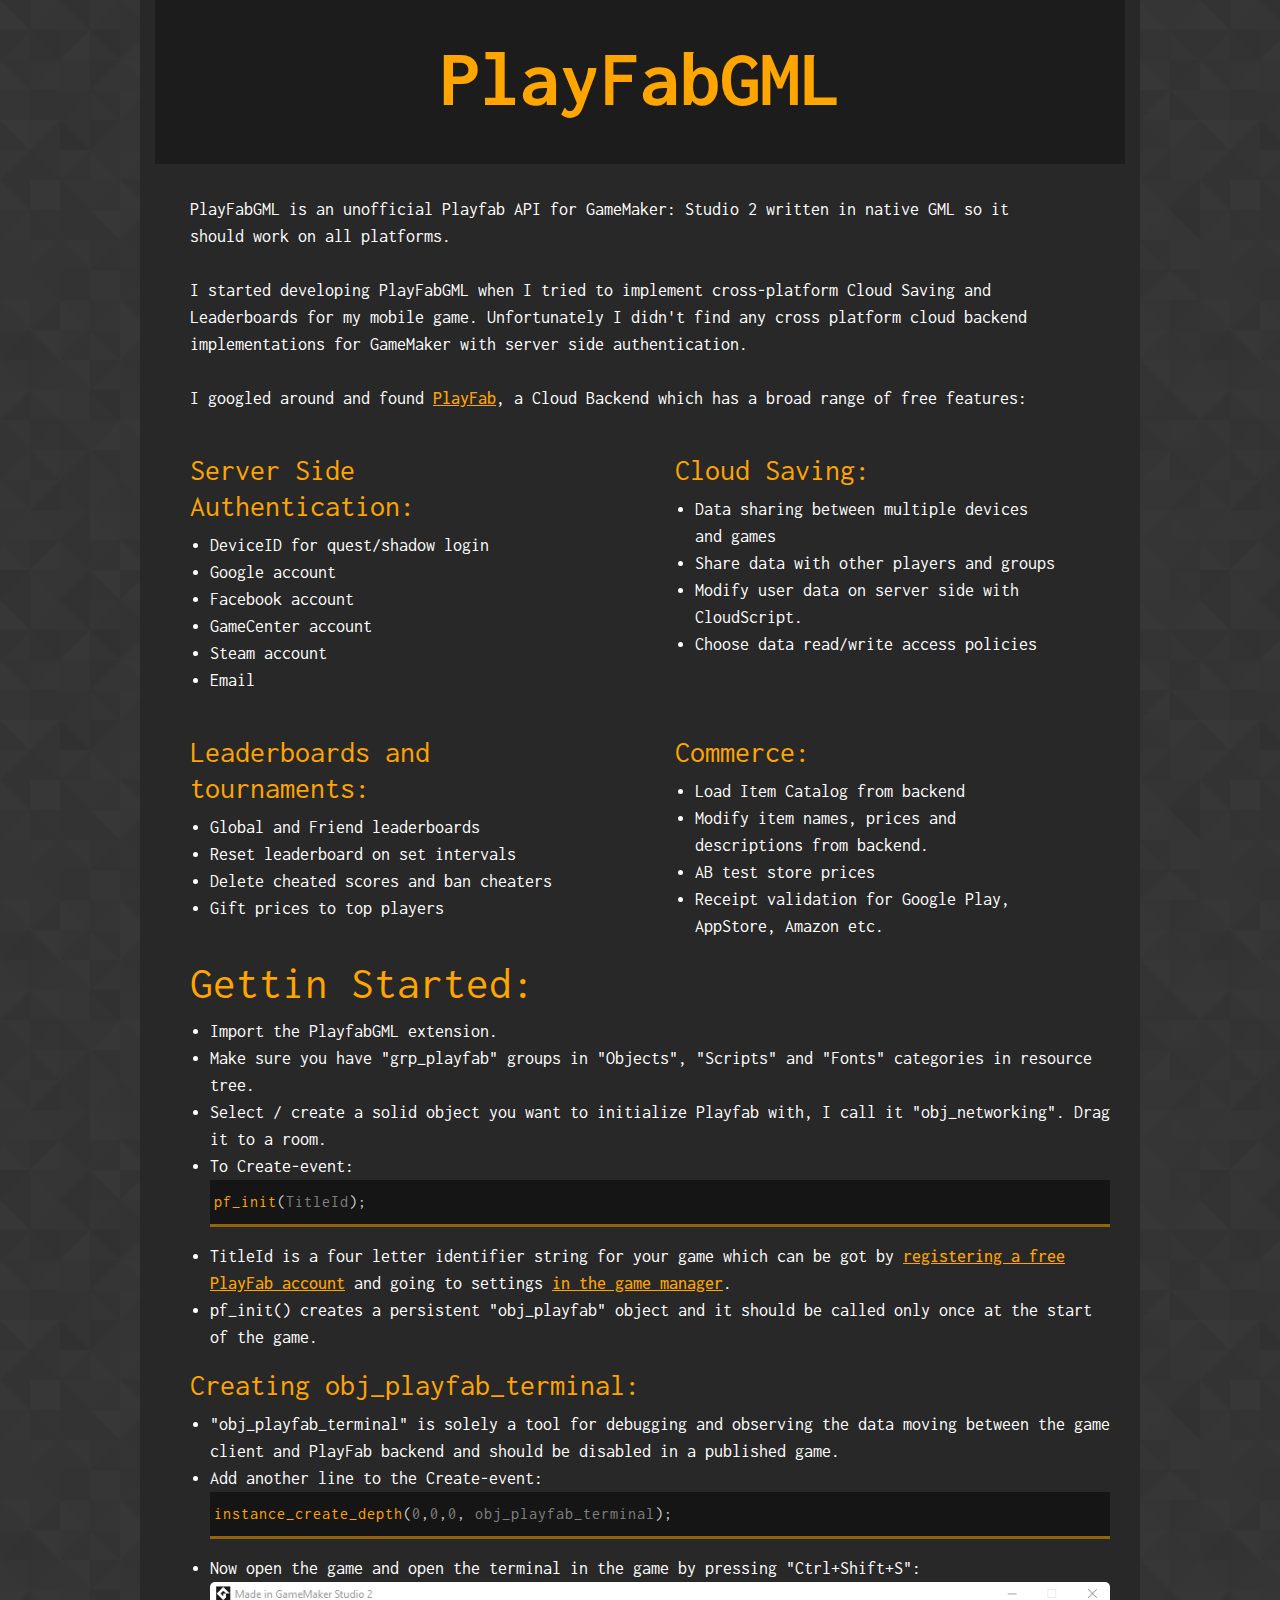
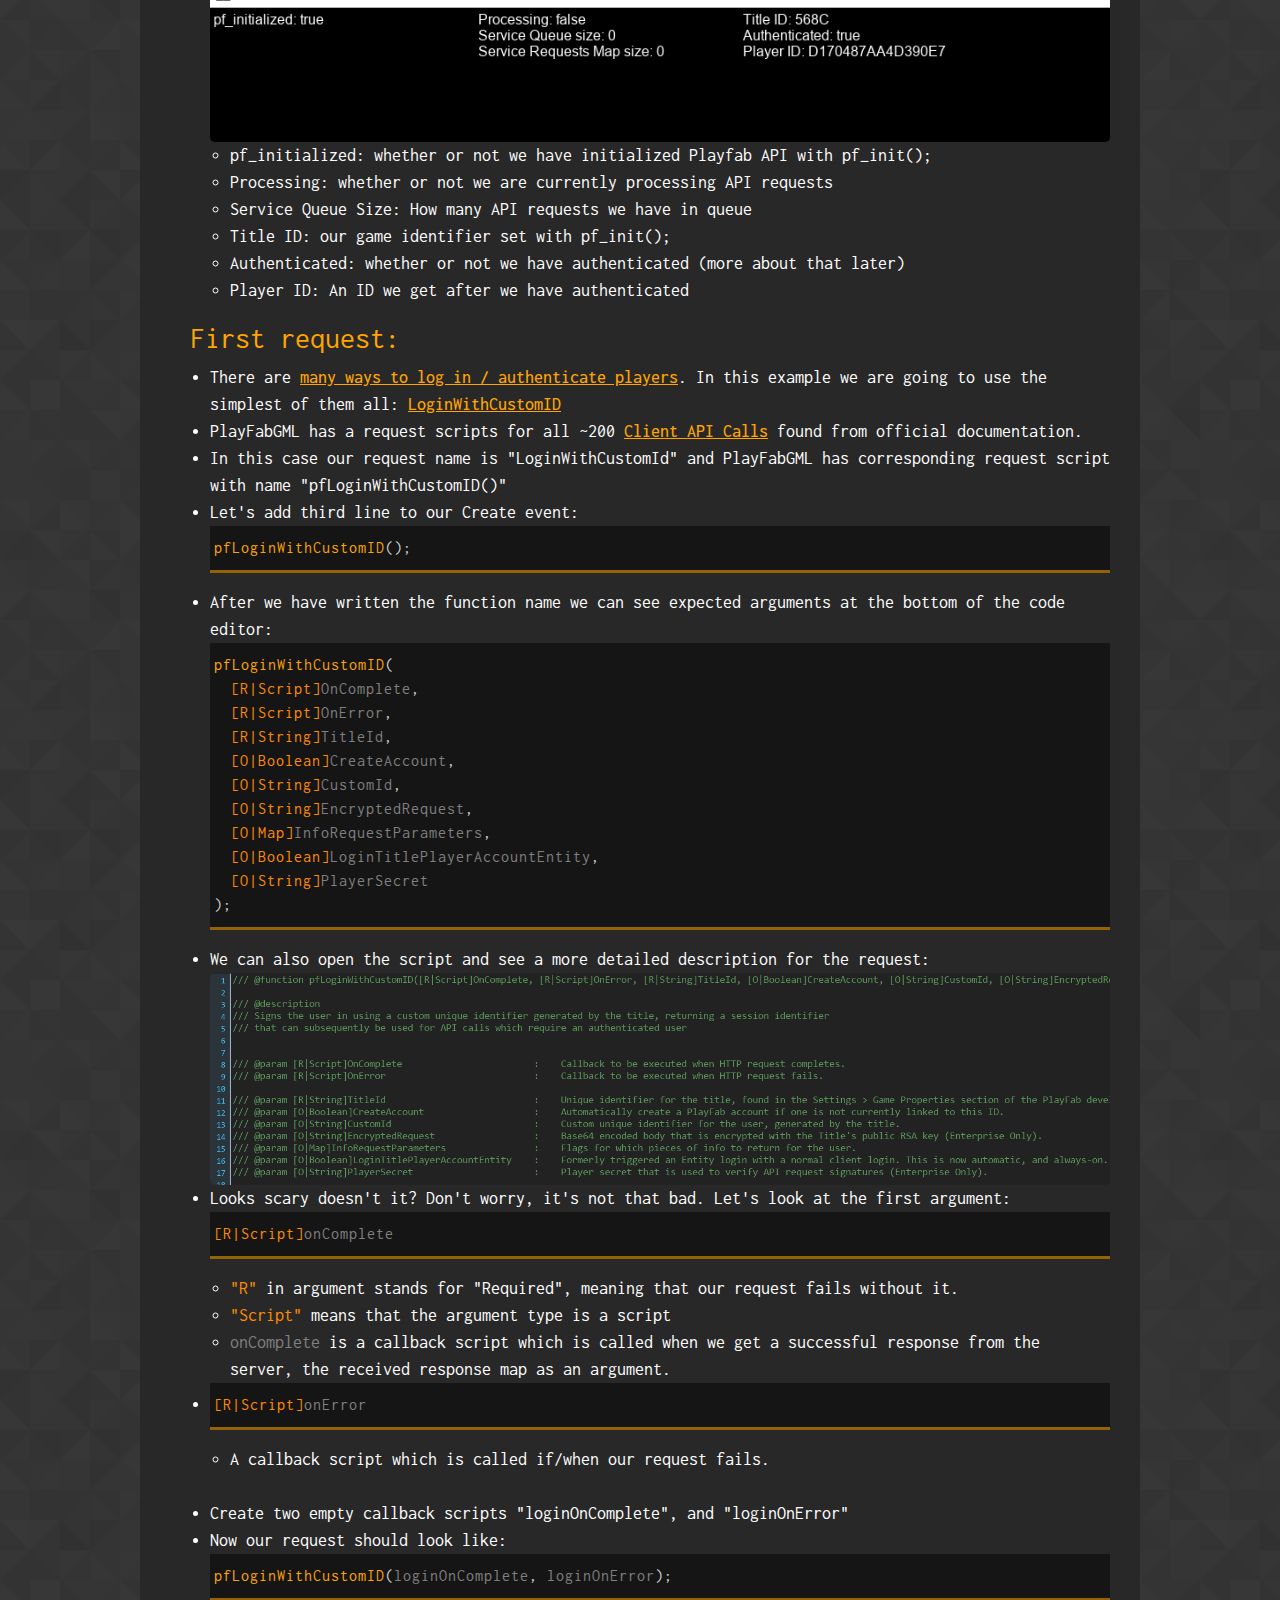
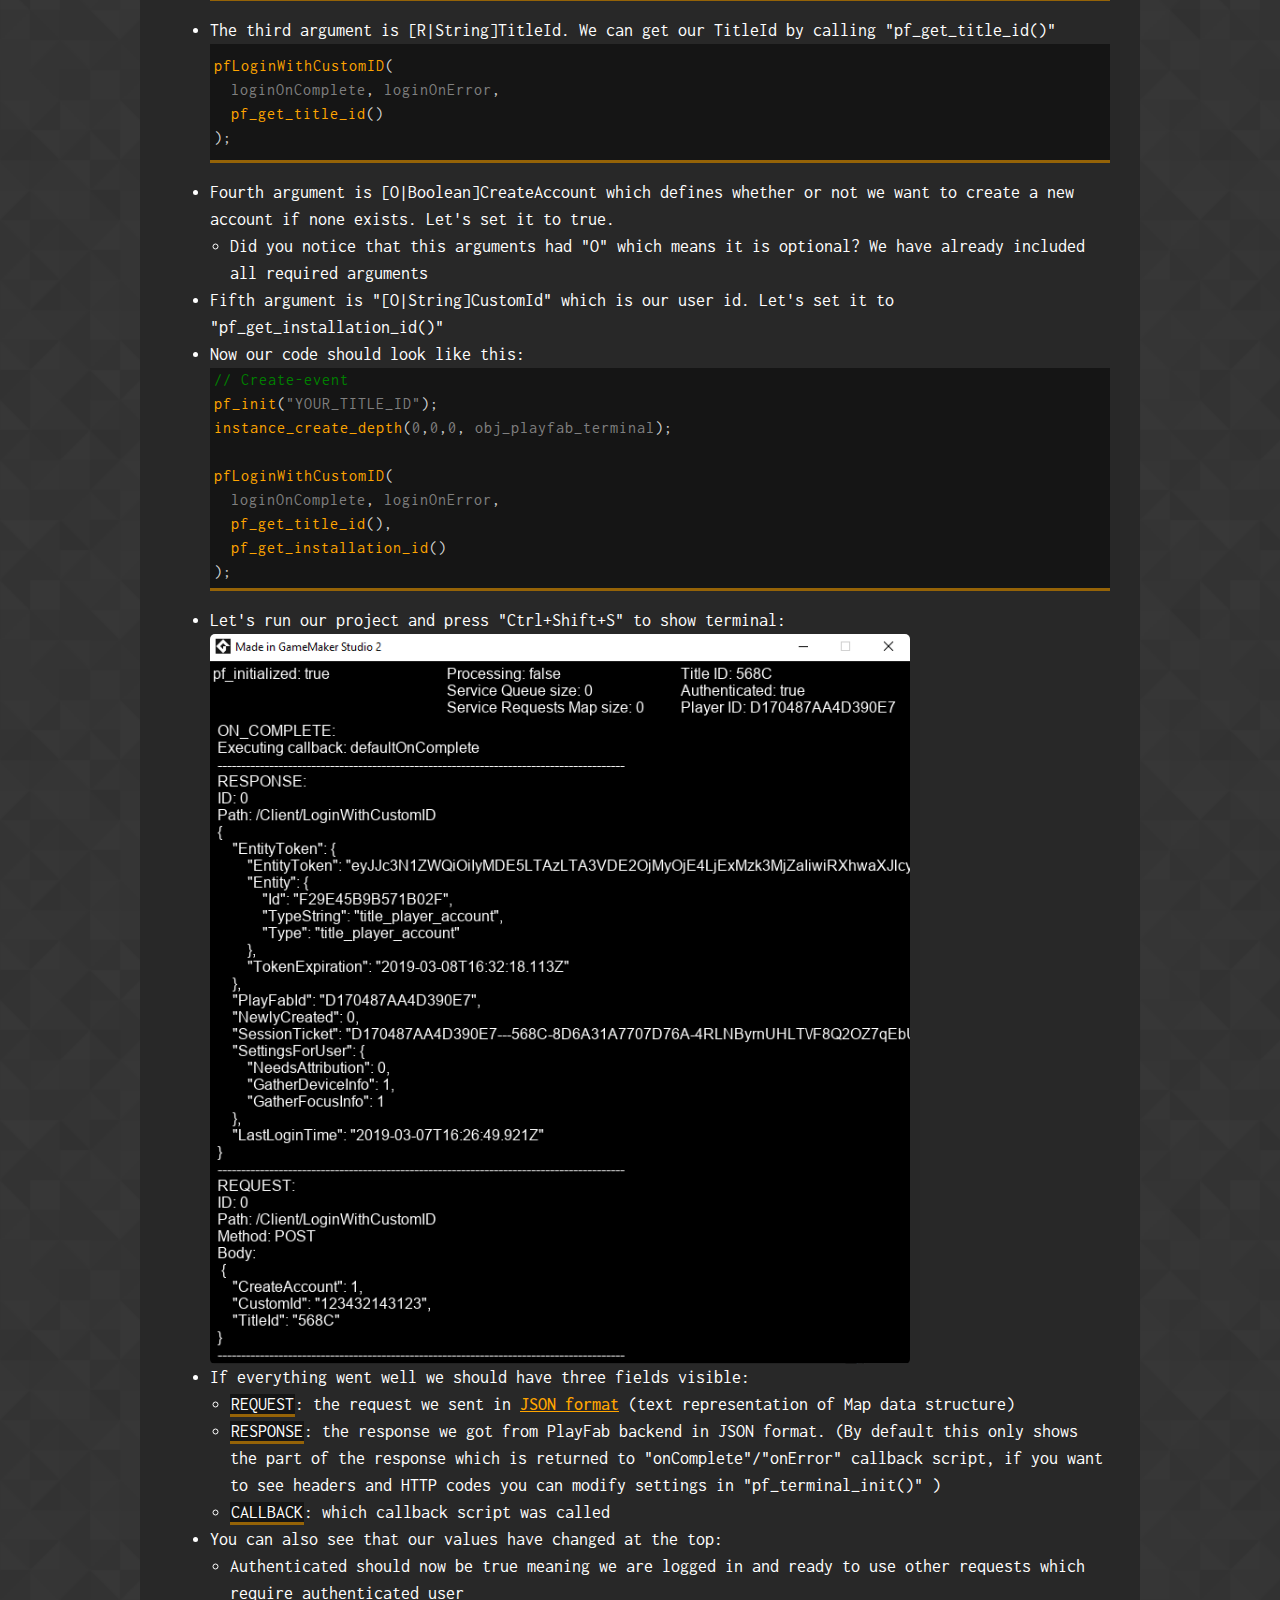
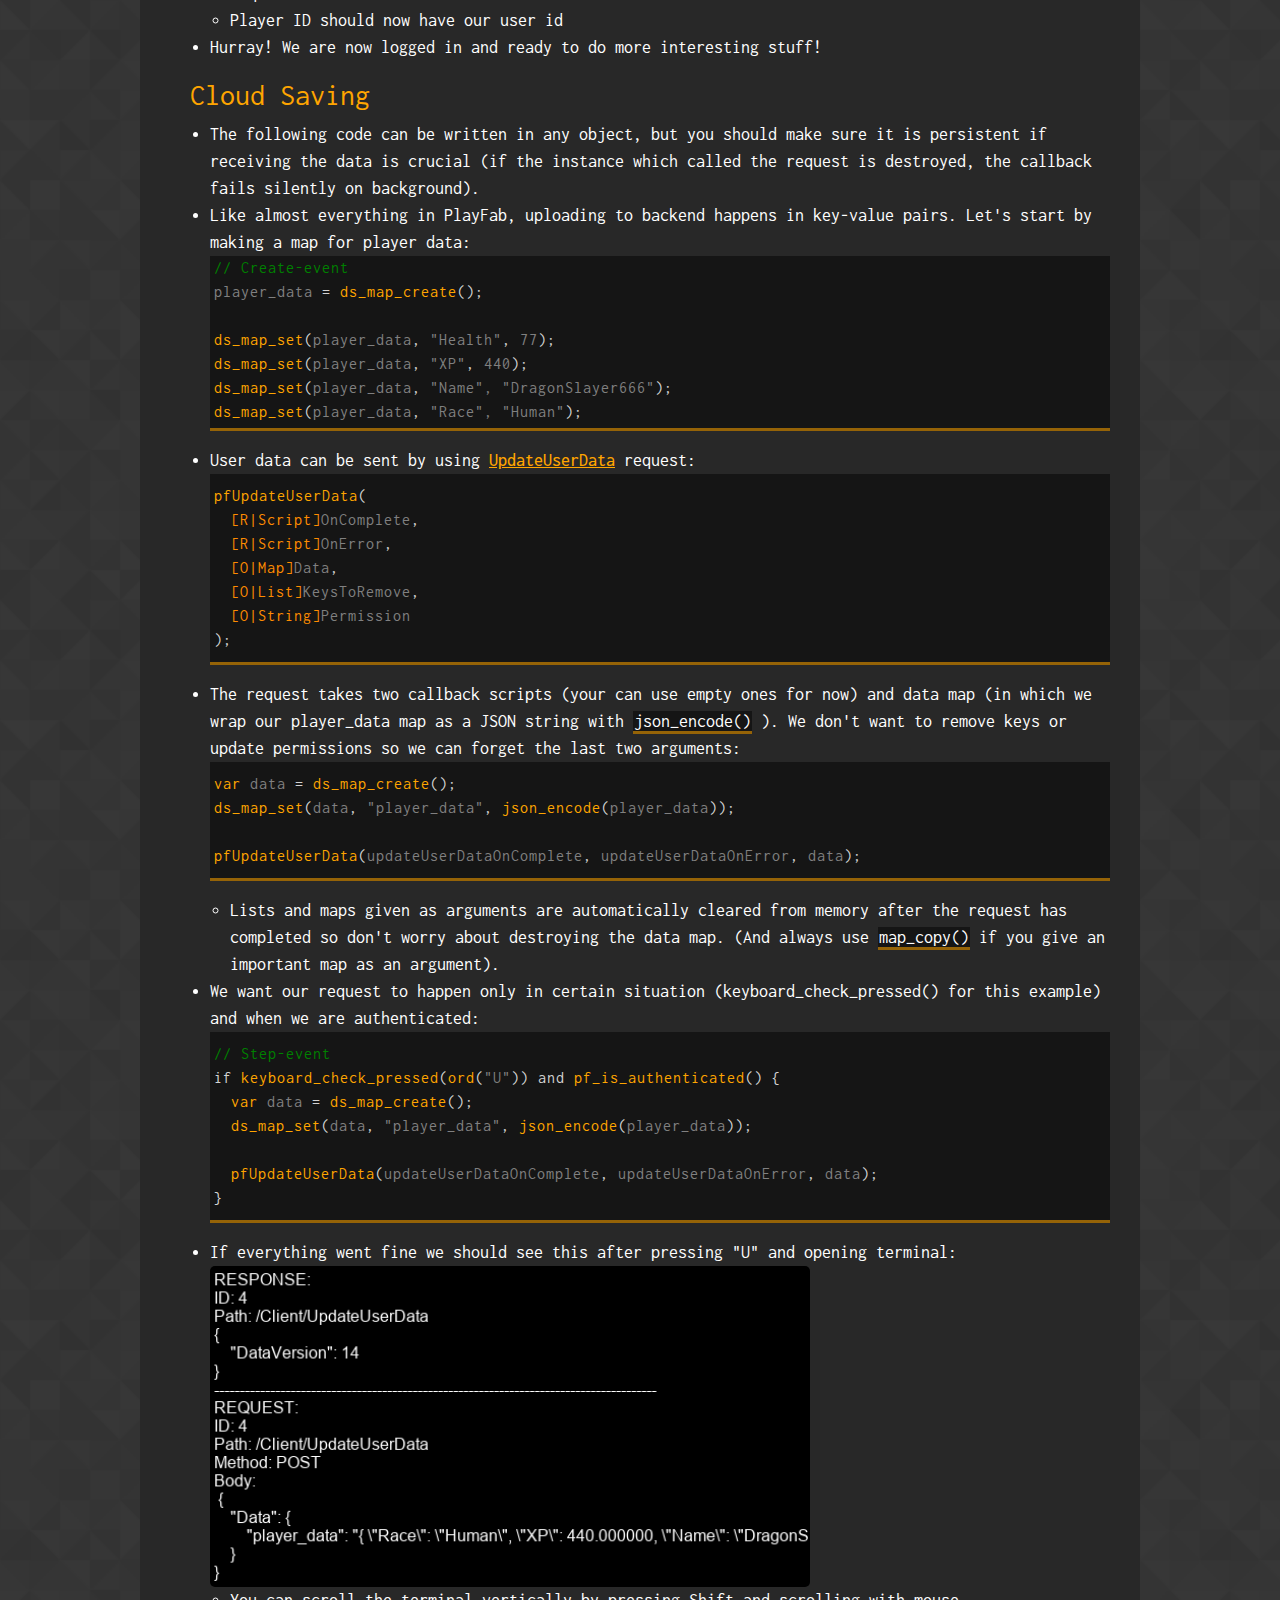
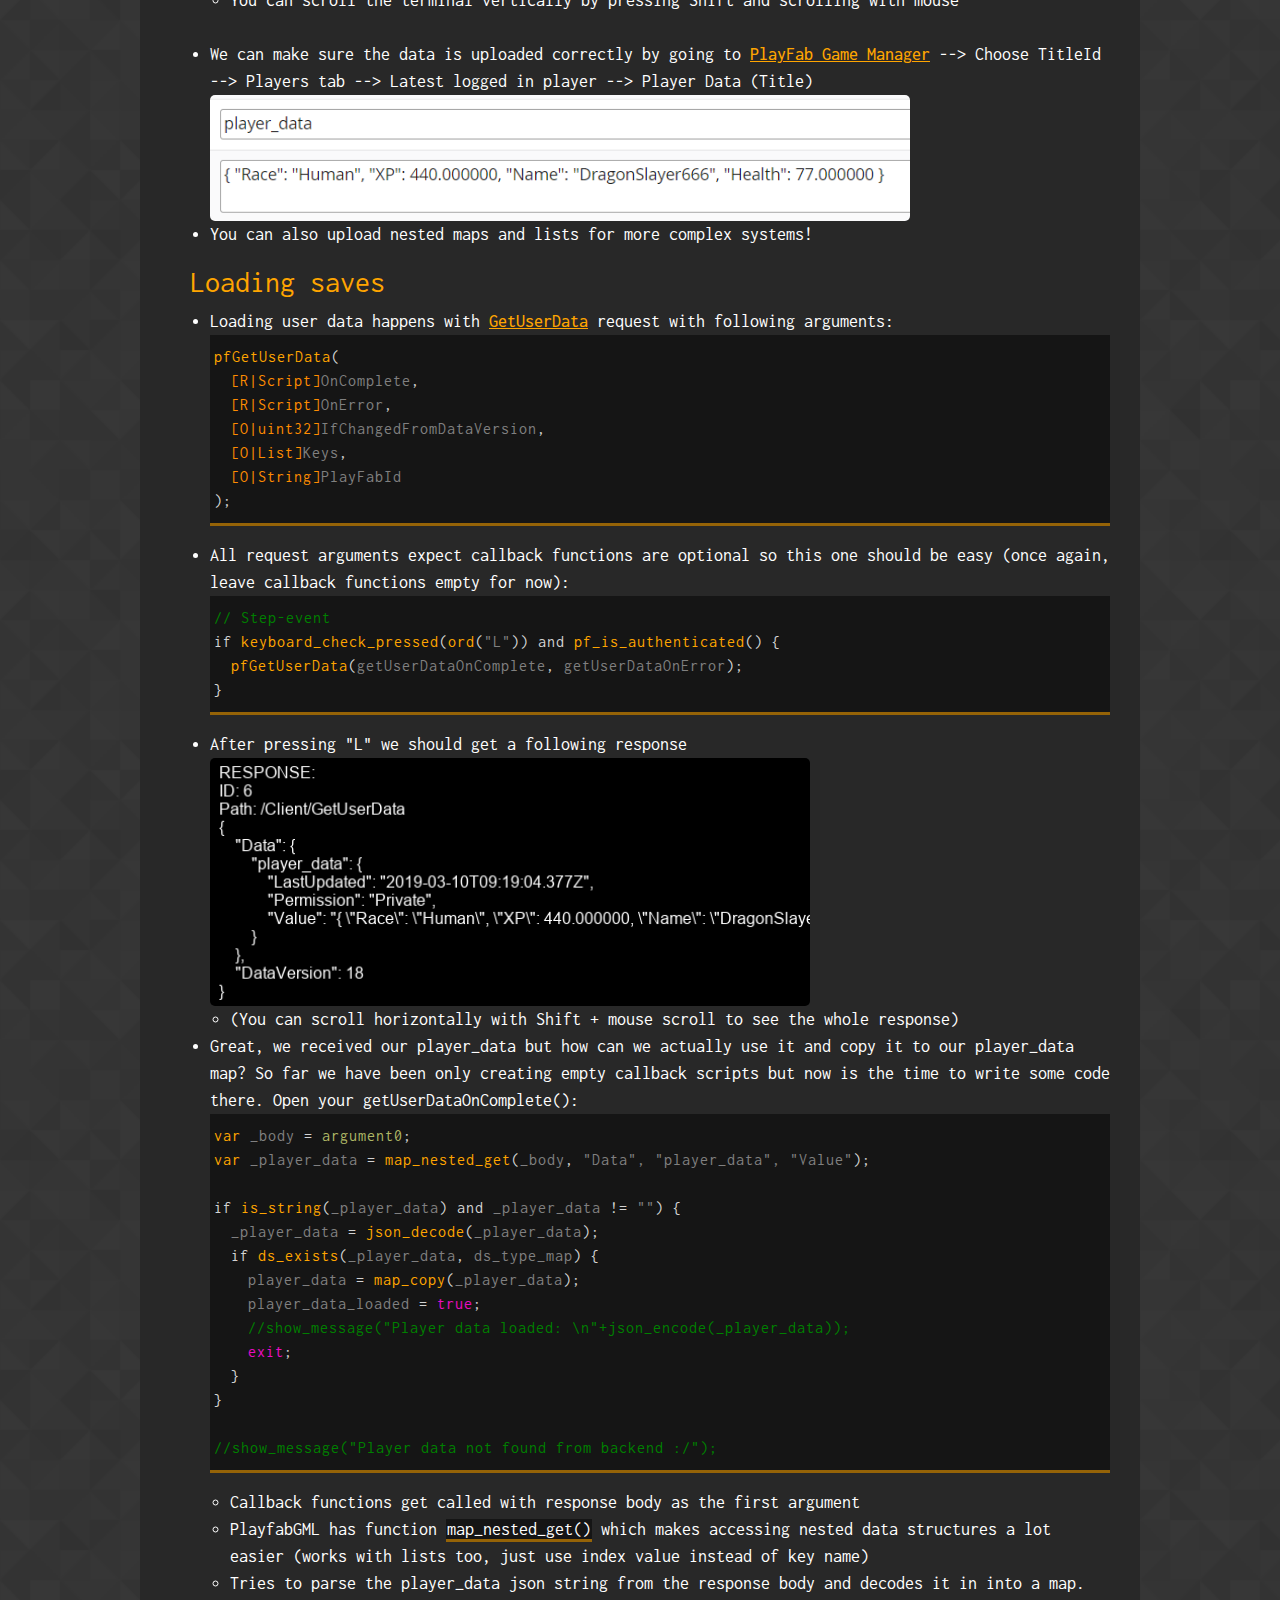
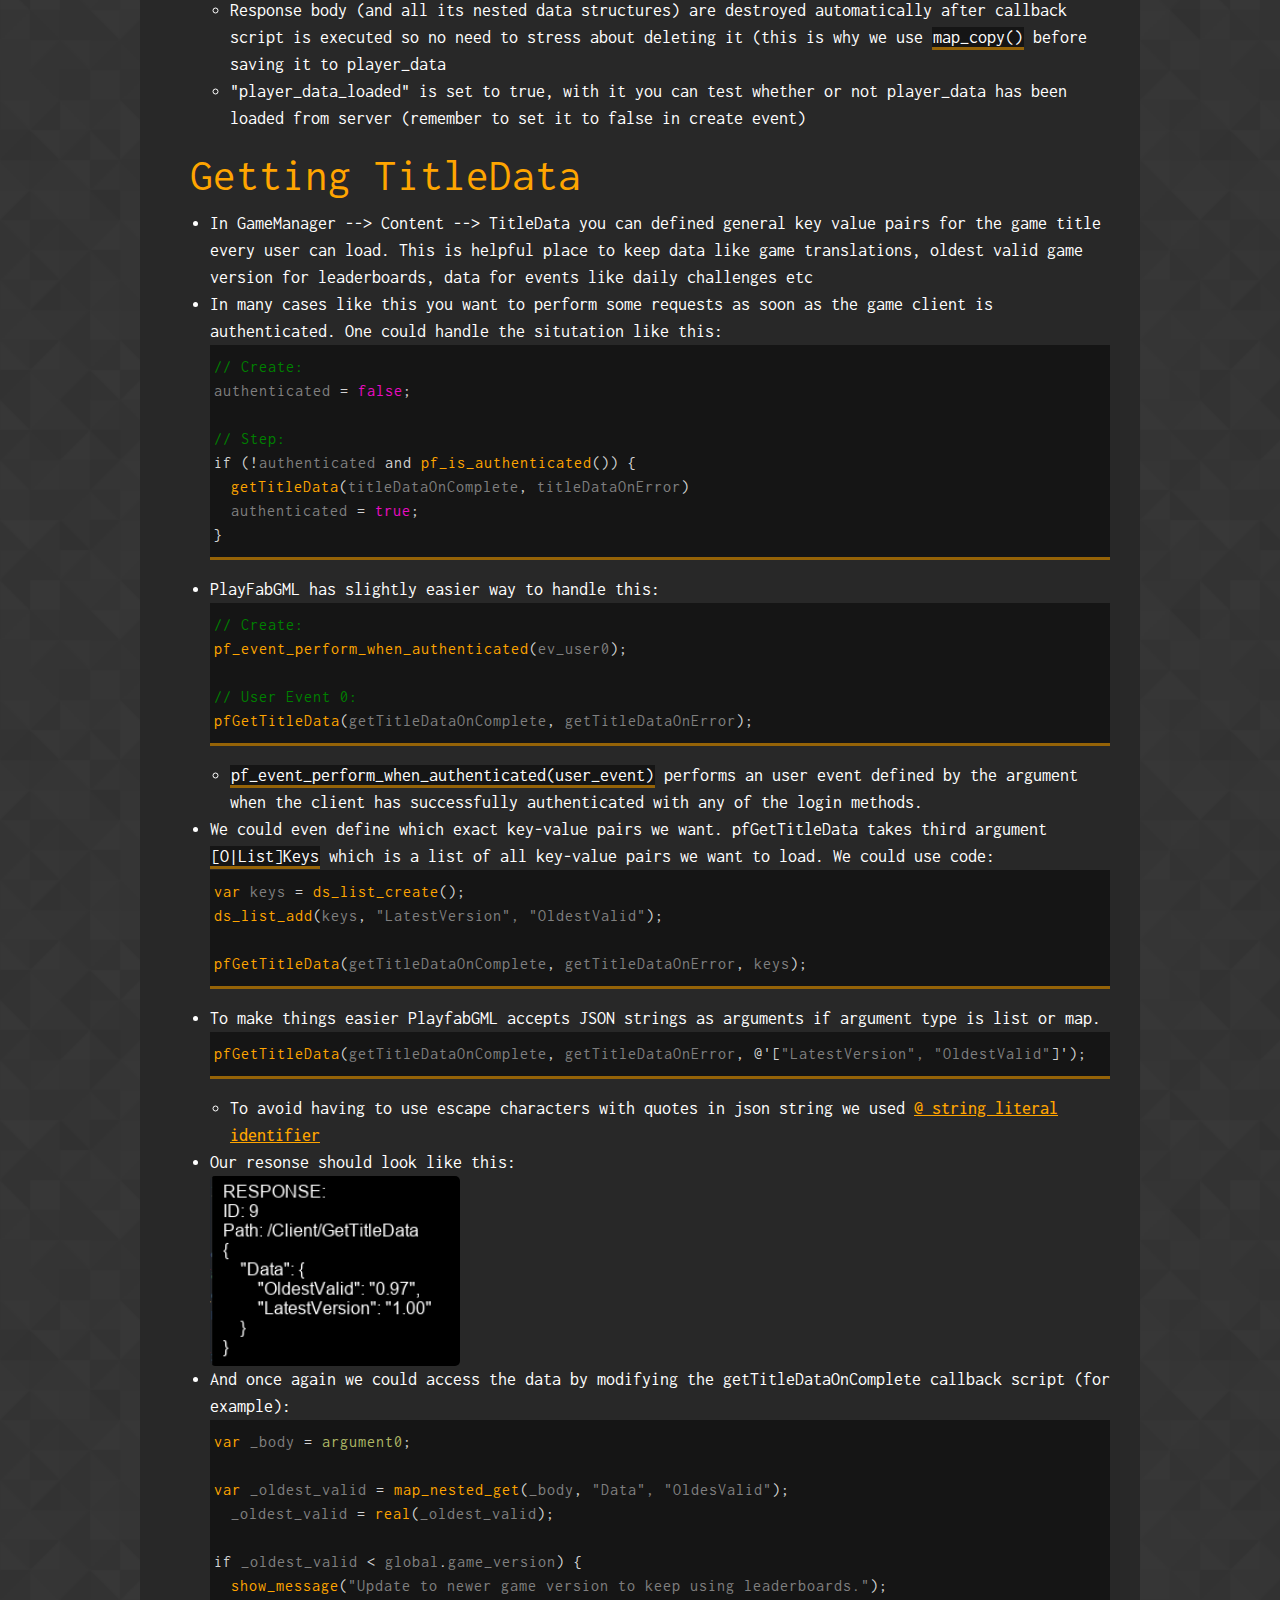
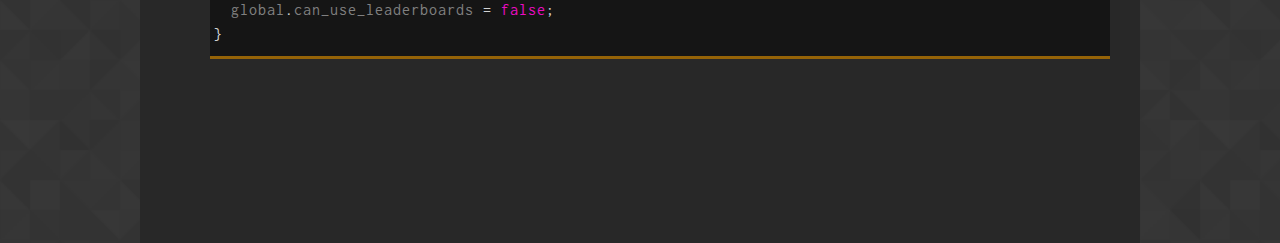
<file: docs/index.html>
<!doctype HTML>

<html>
    <head>
        <title>PlayFabGML</title>

        <meta name="viewport" content="width=device-width, initial-scale=1, shrink-to-fit=no">
        <meta charset="UTF-8">
        <!-- Bootstrap -->
        <script src="jquery.js"></script>
        <script src="bootstrap.bundle.min.js"></script>
        <link rel="stylesheet" href="bootstrap.min.css">
        <link rel="stylesheet" href="tyylit.css">
        <script src="syntax_highlight.js"></script>

        <script>


            $(document).ready(function() {
                $("a").attr({
                    target: "_blank"
                });

                var highlight = window.csHighlight;
                var rules = {
                    patterns: [
                        {
                            name: "string",
                            match: /^(\"[^\'\n]*\")/
                        },
                        {
                            name: "func",
                            match: [/^(\w+)\(/, '', '(<wbr>']
                        },
                        {
                            name: "param",
                            match: /^(argument\d)/
                        },
                        {
                            name: "var",
                            match: /^(var)/
                        },
                        {
                            name: "bool",
                            match: /^(true|false)/
                        },
                        {
                            name: "token",
                            match: [/^(if|and)\s/,'',' ']
                        },
                        {
                            name: "exit",
                            match: [/^(exit);/,'',';']
                        },
                        {
                            name: "arg",
                            match: /^[(]?(\w+)/
                        },
                        {  name: "arg", match: [/^,?(\w+)/,","]  },
                        {
                            name: "argtype",
                            match: [/^(\[[\w\|]+\])/, "", "<wbr>"]
                        },
                        {
                            name: "comment",
                            match: /^(\/\/.+)/
                        },
                        {
                            name: "comment",
                            match: /^(\/\*.+)/
                        }
                    ]
                };
                rules.selector = ".panel_default";
                highlight(rules);
            });
        </script>

        <link href="https://fonts.googleapis.com/css?family=Inconsolata" rel="stylesheet">
    </head>

    <body>
        <div class="container">
            <div class="jumbotron jumbotron-fluid text-center">
                <h1>PlayFab<wbr>GML</h1>
            </div>

            <div class="row">
                <div class="col-sm-12">
                    <p>
                        PlayFabGML is an unofficial Playfab API for GameMaker: Studio 2 written in native GML so it should work on all platforms.
                        <br><br>
                        I started developing PlayFabGML when I tried to implement cross-platform Cloud Saving and Leaderboards for my mobile game. Unfortunately I didn't find any cross platform cloud backend implementations for GameMaker with server side authentication.
                        <br><br>
                        I googled around and found <a href="https://playfab.com/">PlayFab</a>, a Cloud Backend which has a broad range of free features:
                    </p>
                </div>
            </div>

            <br>
            <div class="row">
                <div class="col-sm-6" text-left>
                    <h2>Server Side Authentication:</h3>
                    <ul>
                        <li>DeviceID for quest/shadow login</li>
                        <li>Google account</li>
                        <li>Facebook account</li>
                        <li>GameCenter account</li>
                        <li>Steam account</li>
                        <li>Email</li>
                    </ul>

                </div>
                <div class="col-sm-6 text-left">
                    <h2>Cloud Saving:</h2>
                    <ul>
                        <li>Data sharing between multiple devices and games</li>
                        <li>Share data with other players and groups</li>
                        <li>Modify user data on server side with CloudScript.</li>
                        <li>Choose data read/write access policies</li>
                    </ul>
                </div>
            </div>

            <br>
            <div class = "row">

                <div class="col-sm-6">
                    <h2>Leaderboards and tournaments:</h2>
                    <ul>
                        <li>Global and Friend leaderboards</li>
                        <li>Reset leaderboard on set intervals</li>
                        <li>Delete cheated scores and ban cheaters</li>
                        <li>Gift prices to top players</li>
                    </ul>
                </div>

                <div class="col-sm-6">
                    <h2>Commerce:</h2>
                    <ul>
                        <li>Load Item Catalog from backend</li>
                        <li>Modify item names, prices and descriptions from backend.</li>
                        <li>AB test store prices</li>
                        <li>Receipt validation for Google Play, AppStore, Amazon etc.</li>
                    </ul>
                </div>
            </div>


            <div class="row">
                <div class="col-sm-12 no-gutters">
                    <h3>Gettin Started:</h3>
                    <ul start="1">
                        <li>Import the PlayfabGML extension.</li>
                        <li>Make sure you have "grp_playfab" groups in "Objects", "Scripts" and "Fonts" categories in resource tree.</li>
                        <li>Select / create a solid object you want to initialize Playfab with, I call it "obj_networking". Drag it to a room.</li>
                        <li>
                            To Create-event:<br>
                            <p class="panel_default">pf_init(TitleId);</p>
                        </li>
                    </ul>

                    <ul>
                        <li>
                            TitleId is a four letter identifier string for your game which can be got by
                            <a href="https://developer.playfab.com/en-us/sign-up">registering a free PlayFab account</a>
                            and going to settings <a href="https://developer.playfab.com/en-us/login">in the game manager</a>.
                        </li>
                        <li>
                            pf_init() creates a persistent "obj_playfab" object and it should be called only once at the start of the game.
                        </li>
                    </ul>



                    <h2>Creating obj_playfab_terminal:</h2>
                    <ul>
                        <li>"obj_playfab_terminal" is solely a tool for debugging and observing the data moving between the game client and PlayFab backend and should be disabled in a published game.
                        </li>

                        <li>Add another line to the Create-event:<br>
                            <p class="panel_default">instance_create_depth(0,0,0, obj_playfab_terminal);</p></li>
                    </ul>

                    <ul>
                        <li>Now open the game and open the terminal in the game by pressing "Ctrl+Shift+S":<br>
                            <img src="images/terminal.png">
                            <ul>
                                <li>pf_initialized: whether or not we have initialized Playfab API with pf_init();</li>

                                <li>Processing: whether or not we are currently processing API requests</li>
                                <li>Service Queue Size: How many API requests we have in queue</li>
                                <li>Title ID: our game identifier set with pf_init();</li>
                                <li>Authenticated: whether or not we have authenticated (more about that later)</li>
                                <li>Player ID: An ID we get after we have authenticated</li>
                            </ul>
                        </li>
                    </ul>


                    <h2>First request:</h2>
                    <ul>
                        <li>
                            There are <a href="https://api.playfab.com/documentation/client#Authentication">many ways to log in / authenticate players</a>.
                            In this example we are going to use the simplest of them all:
                            <a href="https://api.playfab.com/documentation/client/method/LoginWithCustomID">LoginWithCustomID</a>
                        </li>
                        <li>
                            PlayFabGML has a request scripts for all ~200 <a href="https://api.playfab.com/documentation/client">Client API Calls</a> found from official documentation.
                        </li>
                        <li>
                            In this case our request name is "LoginWithCustomId" and PlayFabGML has corresponding request script with name "pfLoginWithCustomID()"
                        </li>
                        <li>
                            Let's add third line to our Create event:
                            <p class="panel_default">pfLoginWithCustomID();</p>
                        </li>
                        <li>
                            After we have written the function name we can see expected arguments at the bottom of the code editor:
                            <p class="panel_default">
                            pfLoginWithCustomID(
                            &emsp;[R|Script]OnComplete,
                            &emsp;[R|Script]OnError,
                            &emsp;[R|String]TitleId,
                            &emsp;[O|Boolean]CreateAccount,
                            &emsp;[O|String]CustomId,
                            &emsp;[O|String]EncryptedRequest,
                            &emsp;[O|Map]InfoRequestParameters,
                            &emsp;[O|Boolean]LoginTitlePlayerAccountEntity,
                            &emsp;[O|String]PlayerSecret
                            );</p>
                        </li>
                        <li>We can also open the script and see a more detailed description for the request:<br>
                            <img src="images/login_request.png">
                        </li>

                        <li>
                            Looks scary doesn't it? Don't worry, it's not that bad. Let's look at the first argument:
                            <p class="panel_default">[R|Script]onComplete</p>
                            <ul>
                                <li><span class="argtype">"R"</span> in argument stands for "Required", meaning that our request fails without it.</li>
                                <li><span class="argtype">"Script"</span> means that the argument type is a script</li>
                                <li><span class="arg">onComplete</span> is a callback script which is called when we get a successful response from the server, the received response map as an argument.</li>
                            </ul>

                        <li><p class="panel_default">[R|Script]onError</pi>
                            <ul><li>A callback script which is called if/when our request fails.</li></ul>
                        </li>
                        <br>
                        <li>Create two empty callback scripts "loginOnComplete", and "loginOnError"</li>
                        <li>Now our request should look like:<br>
                        <p class="panel_default">pfLoginWithCustomID(loginOnComplete, loginOnError);</p></li>

                        <li>
                            The  third argument is [R|String]TitleId. We can get our TitleId by calling "pf_get_title_id()"<br>
                            <p class="panel_default">pfLoginWithCustomID(
                            &emsp;loginOnComplete, loginOnError,
                            &emsp;pf_get_title_id()
                            );</p>
                        </li>

                        <li>
                            Fourth argument is [O|Boolean]CreateAccount which defines whether or not we want to create a new account if none exists. Let's set it to true.
                            <ul>
                                <li>Did you notice that this arguments had "O" which means it is optional? We have already included all required arguments</li>
                            </ul>
                        </li>

                        <li>
                            Fifth argument is "[O|String]CustomId" which is our user id. Let's set it to "pf_get_installation_id()"<br>
                        </li>

                        <li>
                            Now our code should look like this:
                            <p class="panel_default code_linebreaks">// Create-event
                              pf_init("YOUR_TITLE_ID");
                              instance_create_depth(0,0,0, obj_playfab_terminal);

                              pfLoginWithCustomID(
                              &emsp;loginOnComplete, loginOnError,
                              &emsp;pf_get_title_id(),
                              &emsp;pf_get_installation_id()
                              );
                            </p>
                        </li>

                        <li>
                            Let's run our project and press "Ctrl+Shift+S" to show terminal:
                            <img src="images/login_response.png" class="img_big">
                        </li>
                        <li>
                            If everything went well we should have three fields visible:
                            <ul>
                                <li>
                                    <mark class="code">REQUEST</mark>: the request we sent in <a href="https://youtu.be/wI1CWzNtE-M?t=43">JSON format</a>  (text representation of Map data structure)
                                </li>
                                <li>
                                    <mark class="code">RESPONSE</mark>: the response we got from PlayFab backend in JSON format. (By default this only shows the part of the response which is returned to "onComplete"/"onError" callback script, if you want to see headers and HTTP codes you can modify settings in "pf_terminal_init()" )
                                </li>
                                <li>
                                    <mark class="code">CALLBACK</mark>: which callback script was called
                                </li>
                            </ul>
                        </li>
                        <li>
                            You can also see that our values have changed at the top:
                            <ul>
                                <li>Authenticated should now be true meaning we are logged in and ready to use other requests which require authenticated user</li>
                                <li>Player ID should now have our user id</li>
                            </ul>

                        </li>

                        <li>
                            Hurray! We are now logged in and ready to do more interesting stuff!
                        </li>
                        <!--<li>
Or just look up the <a href="https://api.playfab.com/documentation/client/method/LoginWithCustomID">official documentation</a>
</li>-->
                    </ul>

                    <h2>Cloud Saving</h2>
                    <ul>
                        <li>
                            The following code can be written in any object, but you should make sure it is persistent if receiving the data is crucial (if the instance which called the request is destroyed, the callback fails silently on background).
                        </li>
                        <li>
                            Like almost everything in PlayFab, uploading to backend happens in key-value pairs. Let's start by making a map for player data:<br>
                            <p class="panel_default code_linebreaks">// Create-event
                            player_data = ds_map_create();<br>
                            ds_map_set(player_data, "Health", 77);
                            ds_map_set(player_data, "XP", 440);
                            ds_map_set(player_data, "Name", "DragonSlayer666");
                            ds_map_set(player_data, "Race", "Human");</p>
                        </li>
                        <!--<li>
                            Before we call the request for Cloud Saving with we have to make sure we have properly logged in<wbr>/authenticated. To make this easier PlayfabGML has function called <mark class="code">pf_event_perform_when_authenticated(user_event)</mark> which performs an user event defined in the first argument (in the scope of current instance) if/when the client has been authenticated.
                        </li>
                        <li>
                            Let's add this to Create-event:
                            <p class="panel_default">pf_event_perform_when_authenticated(ev_user0);</p>
                            <ul>
                                <li>Now we can add event "User Event 0" and continue coding inside it runs when we are authenticated.</li>
                            </ul>
                        </li>-->
                        <li>User data can be sent by using <a href="https://api.playfab.com/documentation/admin/method/UpdateUserData">UpdateUserData</a> request:<br>
                          <p class="panel_default">pfUpdateUserData(
                              &emsp;[R|Script]OnComplete,
                              &emsp;[R|Script]OnError,
                              &emsp;[O|Map]Data,
                              &emsp;[O|List]KeysToRemove,
                              &emsp;[O|String]Permission
                              );</p>
                        </li>
                        <li>
                            The request takes two callback scripts (your can use empty ones for now) and data map (in which we wrap our player_data map as a JSON string with <mark class="code">json_encode()</mark> ). We don't want to remove keys or update permissions so we can forget the last two arguments:
                            <p class="panel_default">
                                var data = ds_map_create();
                                ds_map_set(data, "player_data", json_encode(player_data));

                                pfUpdateUserData(updateUserDataOnComplete, updateUserDataOnError, data);
                            </p>
                            <ul>
                                <li>Lists and maps given as arguments are automatically cleared from memory after the request has completed so don't worry about destroying the data map. (And always use <mark class="code">map_copy()</mark> if you give an important map as an argument).</li>
                            </ul>
                        </li>
                        <li>
                            We want our request to happen only in certain situation (keyboard_check_pressed() for this example) and when we are authenticated:
                            <p class="panel_default">
                                // Step-event
                                if keyboard_check_pressed(ord("U")) and pf_is_authenticated() {
                                &emsp;var data = ds_map_create();
                                &emsp;ds_map_set(data, "player_data", json_encode(player_data));

                                &emsp;pfUpdateUserData(updateUserDataOnComplete, updateUserDataOnError, data);
                                }
                            </p>
                        </li>
                        <li>
                            If everything went fine we should see this after pressing "U" and opening terminal:
                            <img src="images\updateuserdata.png" style="max-width: 600px;">
                            <ul><li>You can scroll the terminal vertically by pressing Shift and scrolling with mouse</li></ul>
                            <br>
                        </li>
                        <li>
                            We can make sure the data is uploaded correctly by going to <a href="https://developer.playfab.com/">PlayFab Game Manager</a> --> Choose TitleId --> Players tab --> Latest logged in player --> Player Data (Title)
                            <img src="images/userdata.png" style="max-width: 700px">
                        </li>
                        <li>
                            You can also upload nested maps and lists for more complex systems!
                        </li>
                    </ul>
                    <h2>Loading saves</h2>
                    <ul>
                        <li>Loading user data happens with <a href="https://api.playfab.com/documentation/client/method/GetUserData">GetUserData</a> request with following arguments:
                            <p class="panel_default">
                                pfGetUserData(
                                &emsp;[R|Script]OnComplete,
                                &emsp;[R|Script]OnError,
                                &emsp;[O|uint32]IfChangedFromDataVersion,
                                &emsp;[O|List]Keys,
                                &emsp;[O|String]PlayFabId
                                );
                            </p>
                        </li>
                        <li>All request arguments expect callback functions are optional so this one should be easy (once again, leave callback functions empty for now):
                            <p class="panel_default">
                                // Step-event
                                if keyboard_check_pressed(ord("L")) and pf_is_authenticated() {
                                &emsp;pfGetUserData(getUserDataOnComplete, getUserDataOnError);
                                }
                            </p>
                        </li>
                        <li>
                            After pressing "L" we should get a following response
                            <img src="images/userdata_response.png" style="max-width: 600px">
                            <ul><li>(You can scroll horizontally with Shift + mouse scroll to see the whole response)</li></ul>

                        </li>
                        <li>
                            Great, we received our player_data but how can we actually use it and copy it to our player_data map? So far we have been only creating empty callback scripts but now is the time to write some code there. Open your getUserDataOnComplete():
                            <p class="panel_default">
                            var _body = argument0;
                            var _player_data = map_nested_get(_body, "Data", "player_data", "Value");

                            if is_string(_player_data) and (_player_data != "") {
                            &emsp;_player_data = json_decode(_player_data);
                            &emsp;if ds_exists(_player_data, ds_type_map) {
                            &emsp;&emsp;player_data = map_copy(_player_data);
                            &emsp;&emsp;player_data_loaded = true;
                            &emsp;&emsp;//show_message("Player data loaded: \n"+json_encode(_player_data));
                            &emsp;&emsp;exit;
                            &emsp;}
                            }

                            //show_message("Player data not found from backend :/");
                            </p>
                            <ul>
                                <li>Callback functions get called with response body as the first argument</li>
                                <li>PlayfabGML has function <mark class="code">map_nested_get()</mark> which makes accessing nested data structures a lot easier (works with lists too, just use index value instead of key name)</li>
                                <li>Tries to parse the player_data json string from the response body and decodes it in into a map.</li>
                                <li>Response body (and all its nested data structures) are destroyed automatically after callback script is executed so no need to stress about deleting it (this is why we use <mark class="code">map_copy()</mark> before saving it to player_data</li>
                                <li>"player_data_loaded" is set to true, with it you can test whether or not player_data has been loaded from server (remember to set it to false in create event)</li>
                            </ul>
                        </li>

                    </ul>

                    <h3>Getting TitleData</h2>
                    <ul>
                        <li>
                            In GameManager --> Content --> TitleData you can defined general key value pairs for the game title every user can load. This is helpful place to keep data like game translations, oldest valid game version for leaderboards, data for events like daily challenges etc
                        </li>
                        <li>
                        In many cases like this you want to perform some requests as soon as the game client is authenticated. One could handle the situtation like this:
                            <p class="panel_default">
                            // Create:
                            authenticated = false;

                            // Step:
                            if (!authenticated and pf_is_authenticated()) {
                            &emsp;getTitleData(titleDataOnComplete, titleDataOnError)
                            &emsp;authenticated = true;
                            }
                            </p>
                        </li>
                        <li>
                        PlayFabGML has slightly easier way to handle this:
                            <p class="panel_default">
                            // Create:
                            pf_event_perform_when_authenticated(ev_user0);

                            // User Event 0:
                            pfGetTitleData(getTitleDataOnComplete, getTitleDataOnError);
                            </p>
                            <ul>
                                <li><mark class="code">pf_event_perform_when_authenticated(user_event)</mark> performs an user event defined by the argument when the client has successfully authenticated with any of the login methods.</li>
                            </ul>
                        </li>
                        <li>We could even define which exact key-value pairs we want. pfGetTitleData takes third argument <mark class="code">[O|List]Keys</mark> which is a list of all key-value pairs we want to load. We could use code:</li>
                        <p class="panel_default">
                        var keys = ds_list_create();
                        ds_list_add(keys, "LatestVersion", "OldestValid");

                        pfGetTitleData(getTitleDataOnComplete, getTitleDataOnError, keys);
                        </p>
                        <li>
                        To make things easier PlayfabGML accepts JSON strings as arguments if argument type is list or map.
                            <p class="panel_default">
                            pfGetTitleData(getTitleDataOnComplete, getTitleDataOnError, @'["LatestVersion", "OldestValid"]');
                            </p>
                            <ul>
                                <li>
                                    To avoid having to use escape characters with quotes in json string we used <a href="https://docs2.yoyogames.com/source/_build/3_scripting/4_gml_reference/strings/index.html">@ string literal identifier</a>
                                </li>
                            </ul>
                        </li>
                        <li>
                            Our resonse should look like this:<br>
                            <img src="images/titledata_response.png" style="max-width: 250px">
                        </li>
                        <li>
                            And once again we could access the data by modifying the getTitleDataOnComplete callback script (for example):
                            <p class="panel_default">
                            var _body = argument0;

                            var _oldest_valid = map_nested_get(_body,  "Data", "OldesValid");
                            &emsp;_oldest_valid = real(_oldest_valid);

                            if (_oldest_valid < global.game_version) {
                            &emsp;show_message("Update to newer game version to keep using leaderboards.");
                            &emsp;global.can_use_leaderboards = false;
                            }
                            </p>
                        </li>
                    </ul>




                    <br><br><br><br><br><br><br>

                </div>
            </div>
        </div>

    </body>
</html>

<!--
   <mark>
                                <p>var player_data = ds_map_create();<br>
                                    ds_map_set(player_data, "Health", 77);<br>
                                    ds_map_set(player_data, "XP", 440);<br>
                                    ds_map_set(player_data, "Name", "DragonSlayer666");<br>
                                    ds_map_set(player_data, "Race", "Human");<br>
                                </p>
                            </mark>
-->
</file>
<file: docs/tyylit.css>
@media (min-width: 100px) {
    .container {
        max-width: 1000px;
        background-color: rgb(40, 40, 40);
    }
}

body {
    background-image: url("images/prism.png");
    background-repeat: repeat;
    background-size: 600px;
    background-color: #282828;
}

.row {
    min-width: 200px;
    width: 100%;
}
.col-sm-12 {
    min-width: 200px;
    width: 100%;
}
ul {
    margin-left: 0px;
    padding-left: 20px;
}

h1,h2,h3 {
    font-family: 'Inconsolata', monospace !important;
    font-size: 80px;
    color: orange;
    font-weight: 700;
}

h1 {
    font-size: 80px;
}
h2 {
    font-size: 30px;
    font-weight: normal;
}

h3 {
    font-size: 45px;
    font-weight: normal;
}

p, ul, ol, pre {
    font-family: 'Inconsolata', monospace !important;
    color: white;
    font-size: 18px;
    /*letter-spacing: 3px;*/

    padding-bottom: 0px;

}

.jumbotron {
    background-color: #1c1c1c;
    padding-top: 30px;
    padding-bottom: 30px;
}

.col-sm-6, .col-sm-12 {
    text-align: left;
    padding-left: 50px;
    padding-right: 50px;
}

a, b {
    color: orange;
    font-weight: 500;
}

a {
    text-decoration: underline;
}

hr {
    border-top: 3px solid white;
    color: orange;
    border-color: rgb(21, 21, 21);
}

mark {
    color: white;
    padding: 1px;
}

mark.code, .panel_default {
  background-color: rgb(21, 21, 21);
  border-bottom-style: solid;
  border-color: #956307;
  white-space: pre-line;
}

/*
.panel_default {
    overflow-x: scroll;
    #style-4::-webkit-scrollbar-thumb
}*/
div.static::-webkit-scrollbar-thumb {
    background-color: #000000;
    border: 2px solid #555555;
}
.panel_default {
    padding: 10px;
    padding-left: 4px;
    line-height: 24px !important;
    letter-spacing: 1px;
    color: lightgray;
    min-width: 100px;
    font-size: 16px;
    /*overflow-x: auto;*/
}
.code_linebreaks {
  line-height: 24px !important;
  padding-top: 0px;
  padding-bottom: 4px;
}

img {
    width: 100%;
    border-radius: 5px;
}
.img_big {
    max-width: 700px;
}

.func {
        color: orange;
}
.var {
        color: orange;
}


.string {
    color: gray;
}
.arg {
    color: gray;
}
.argtype {
    color: darkorange;
}
.comment {
    color: green;
}
.exit, .bool {
    color:  rgb(235, 12, 195); /*rgb(175, 184, 101);*/
}
.param {
    color:  rgb(175, 184, 101);
}
.no-gutters {
    padding-right: 0px;
    margin-right: 0px;
}
.token {
    color: lightgray;
}
</file>
